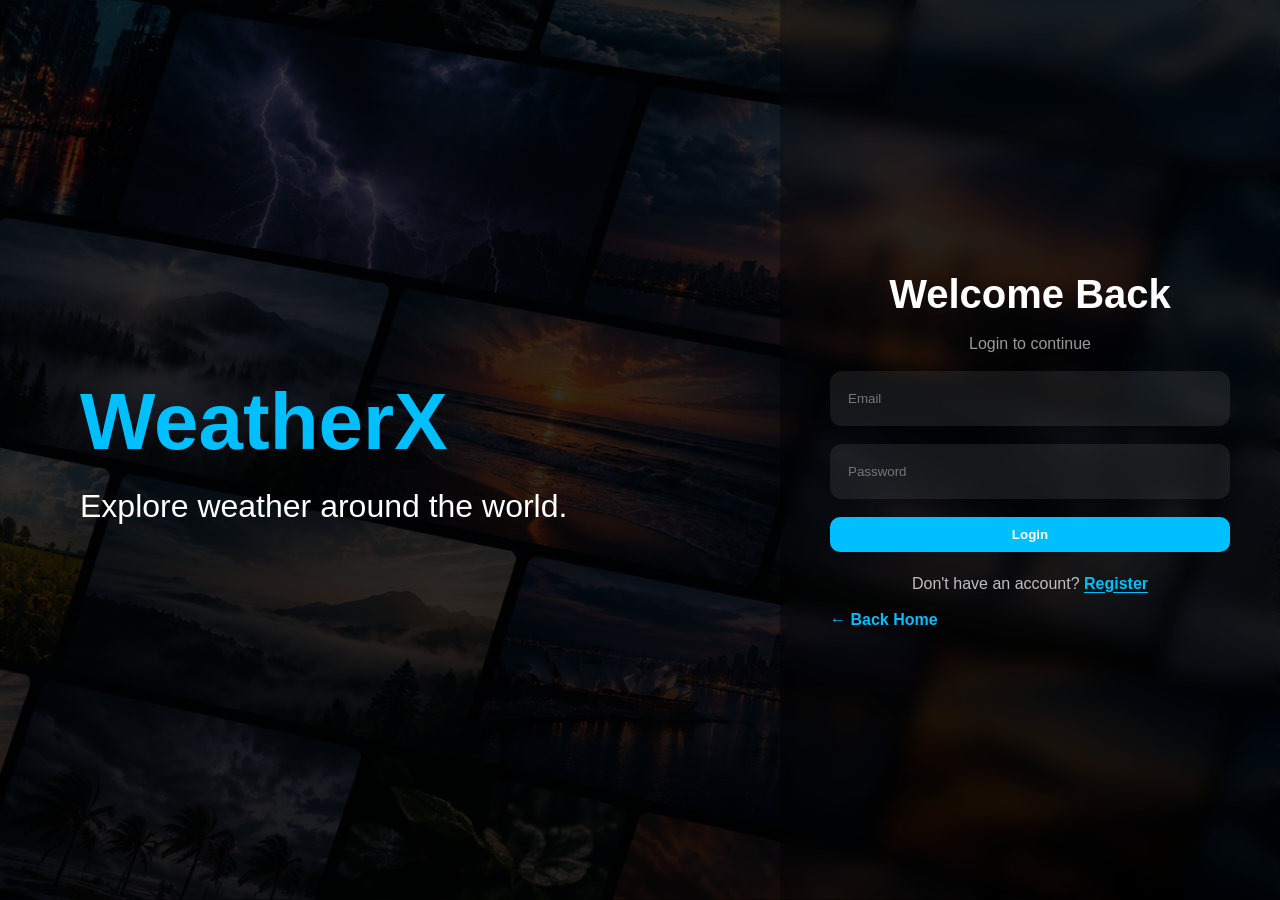
<file: login.html>
<!DOCTYPE html>
<html lang="en">

<head>

    <meta charset="UTF-8">

    <meta
        name="viewport"
        content="width=device-width, initial-scale=1.0"
    >

    <title>Login | WeatherX</title>

    <link
        rel="stylesheet"
        href="./styles/main.css"
    >

    <link
        rel="stylesheet"
        href="./styles/login.css"
    >

</head>

<body>

    <div class="auth-page">

        <div class="auth-left">

            <h1>WeatherX</h1>

            <p>
                Explore weather around the world.
            </p>

        </div>

        <div class="auth-right">

            <form id="login-form">

                <h2>Welcome Back</h2>

                <p class="subtitle">
                    Login to continue
                </p>

                <input
                    type="email"
                    id="email"
                    placeholder="Email"
                    required
                >

                <input
                    type="password"
                    id="password"
                    placeholder="Password"
                    required
                >

                <button
                    type="submit"
                    class="btn btn-primary"
                >
                    Login
                </button>

                <p class="switch-page">

                    Don't have an account?

                    <a href="register.html">
                        Register
                    </a>

                </p>

                <a
                    href="index.html"
                    class="back-home"
                >
                    ← Back Home
                </a>

            </form>

        </div>

    </div>

    <script src="./scripts/login.js"></script>

</body>

</html>
</file>
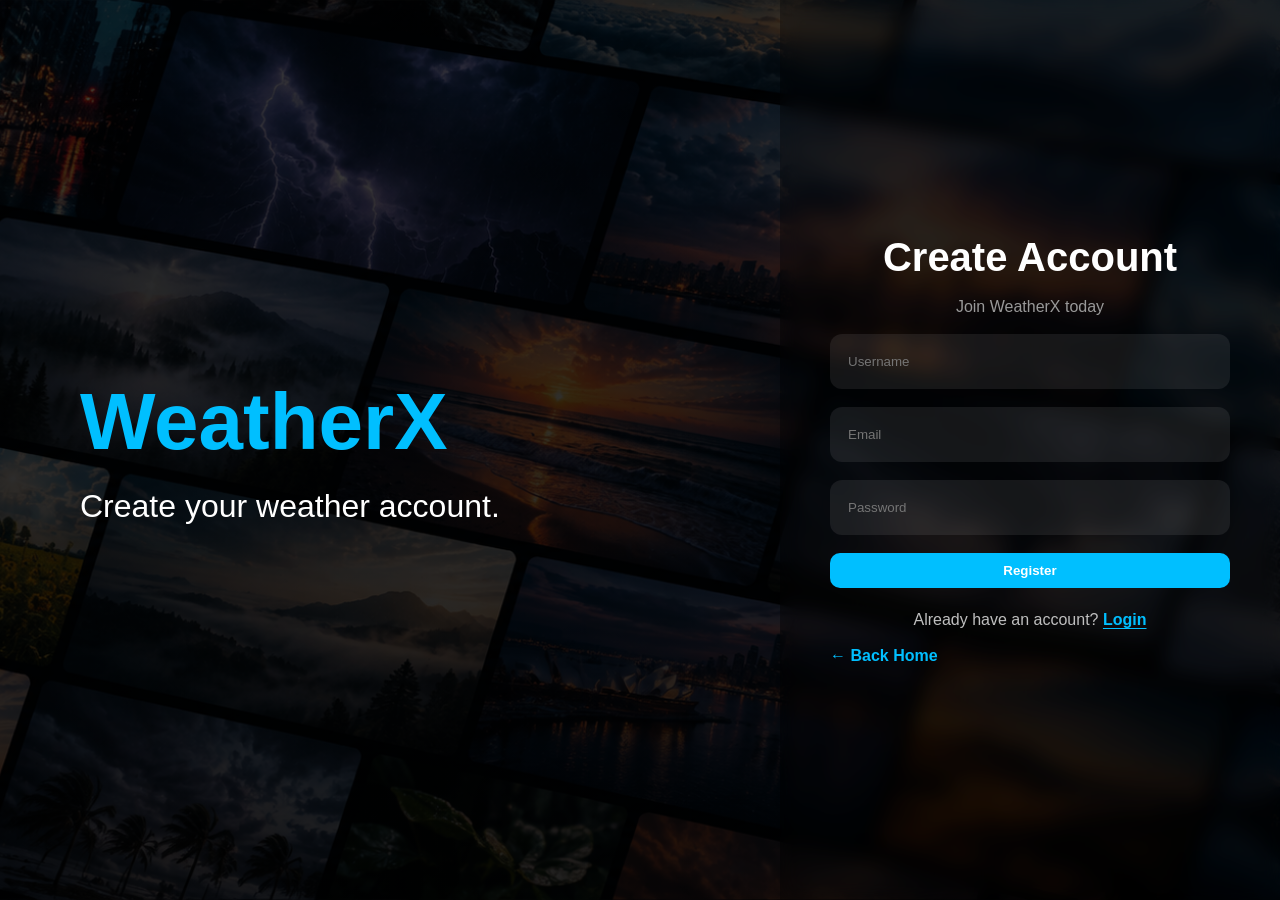
<file: register.html>
<!DOCTYPE html>
<html lang="en">

<head>

    <meta charset="UTF-8">

    <meta
        name="viewport"
        content="width=device-width, initial-scale=1.0"
    >

    <title>Register | WeatherX</title>

    <link
        rel="stylesheet"
        href="./styles/main.css"
    >

    <link
        rel="stylesheet"
        href="./styles/register.css"
    >

</head>

<body>

    <div class="auth-page">

        <div class="auth-left">

            <h1>WeatherX</h1>

            <p>
                Create your weather account.
            </p>

        </div>

        <div class="auth-right">

            <form id="register-form">

                <h2>Create Account</h2>

                <p class="subtitle">
                    Join WeatherX today
                </p>

                <input
                    type="text"
                    id="username"
                    placeholder="Username"
                    required
                >

                <input
                    type="email"
                    id="email"
                    placeholder="Email"
                    required
                >

                <input
                    type="password"
                    id="password"
                    placeholder="Password"
                    required
                >

                <button
                    type="submit"
                    class="btn btn-primary"
                >
                    Register
                </button>

                <p class="switch-page">

                    Already have an account?

                    <a href="login.html">
                        Login
                    </a>

                </p>

                <a
                    href="index.html"
                    class="back-home"
                >
                    ← Back Home
                </a>

            </form>

        </div>

    </div>

    <script src="./scripts/register.js"></script>

</body>

</html>
</file>
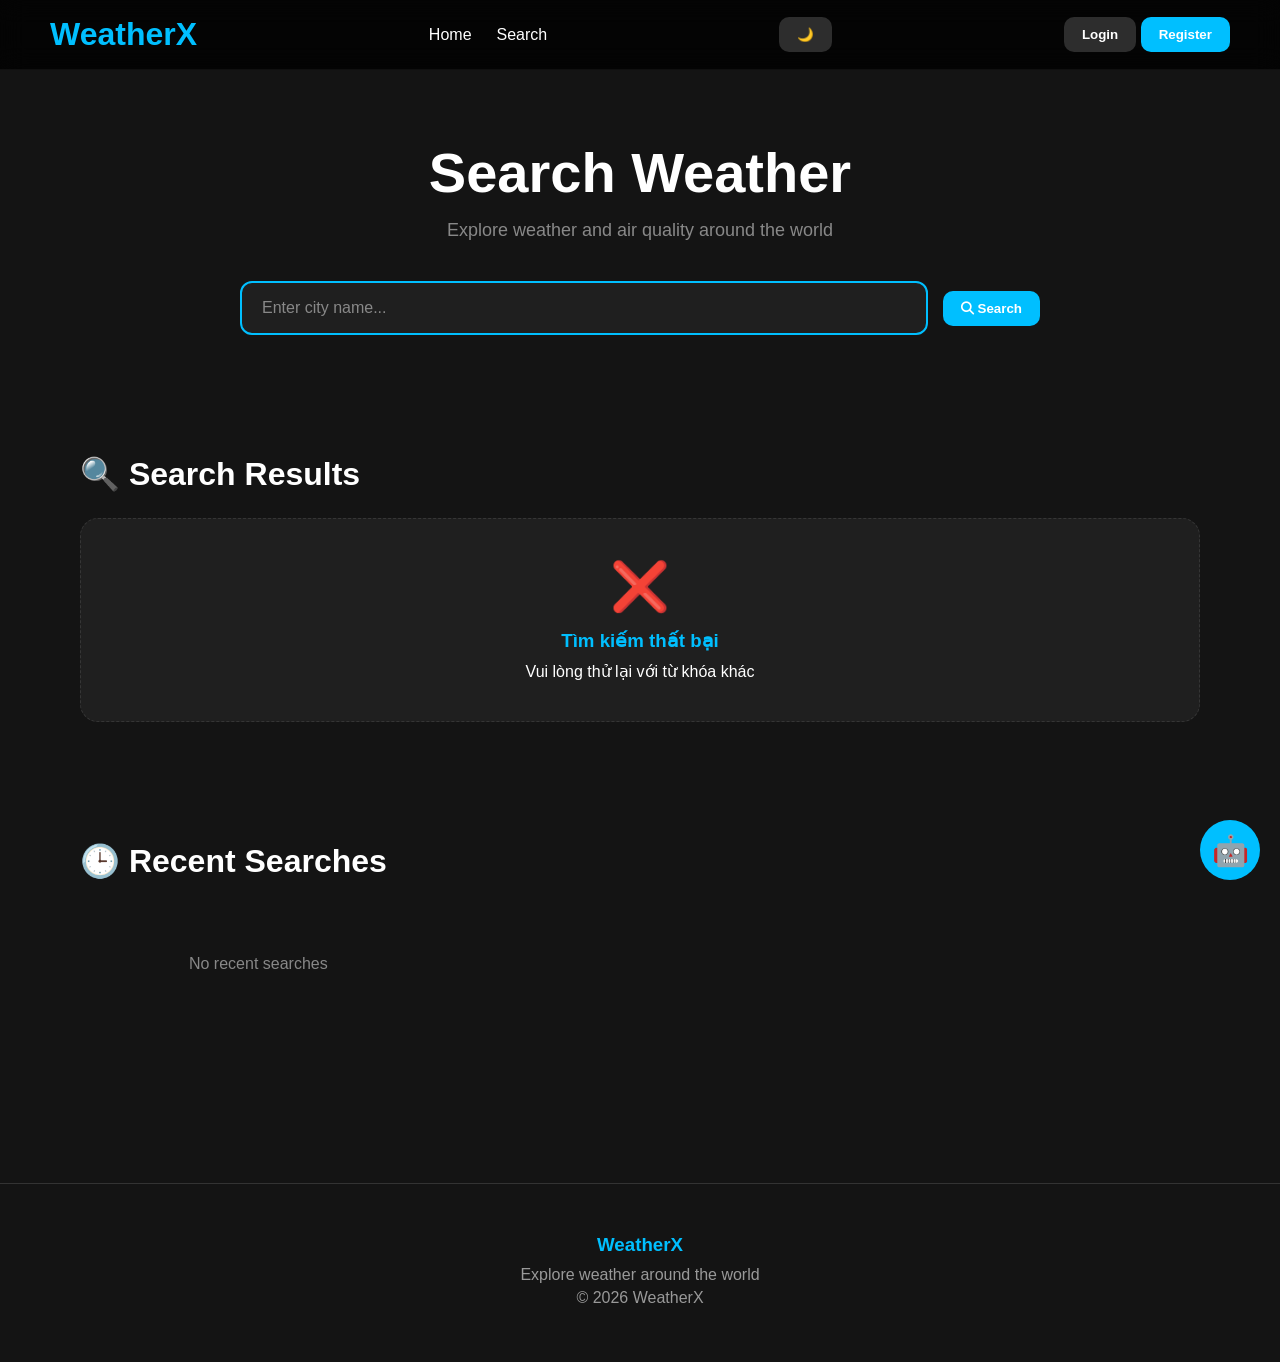
<file: search.html>
<!doctype html>
<html lang="en">
<head>
    <meta charset="UTF-8">

    <meta
        name="viewport"
        content="width=device-width, initial-scale=1.0"
    >

    <title>Search Cities | WeatherX</title>

    <link
        rel="stylesheet"
        href="./styles/main.css"
    >

    <link
        rel="stylesheet"
        href="./styles/search.css"
    >

    <link
        rel="stylesheet"
        href="https://cdnjs.cloudflare.com/ajax/libs/font-awesome/6.7.2/css/all.min.css"
    >
</head>

<body>

    <!-- AI Chat -->

    <div id="chat-toggle">🤖</div>

    <div id="chat-box">

        <div id="chat-header">
            Weather Assistant
        </div>

        <div id="chat-messages">

            <div class="bot-message">
                Xin chào 👋
            </div>

        </div>

        <div id="chat-input-area">

            <input
                type="text"
                id="chat-input"
                placeholder="Ask something..."
            >

            <button id="send-btn">
                Send
            </button>

        </div>

    </div>

    <!-- Navbar -->

    <header>

        <nav>

            <a
                href="./index.html"
                class="logo"
            >
                WeatherX
            </a>

            <ul class="nav-links">

                <li>
                    <a href="./index.html">
                        Home
                    </a>
                </li>

                <li>
                    <a href="./search.html">
                        Search
                    </a>
                </li>

            </ul>

            <button
                id="theme-toggle"
                class="btn btn-secondary"
            >
                🌙
            </button>

            <div class="auth-buttons">

                <a href="./login.html">
                    <button class="btn btn-secondary">
                        Login
                    </button>
                </a>

                <a href="./register.html">
                    <button class="btn btn-primary">
                        Register
                    </button>
                </a>

            </div>

        </nav>

    </header>

    <!-- Search Hero -->

    <section class="search-section">

        <h1>
            Search Weather
        </h1>

        <p class="search-subtitle">
            Explore weather and air quality around the world
        </p>

        <form id="search-form">

            <div class="search-container">

                <input
                    id="search-input"
                    type="text"
                    placeholder="Enter city name..."
                    required
                >

                <button
                    class="btn btn-primary"
                    type="submit"
                >

                    <i class="fa-solid fa-magnifying-glass"></i>

                    Search

                </button>

            </div>

        </form>

    </section>

    <!-- Search Results -->

    <section class="section">

        <h2 class="section-title">
            🔍 Search Results
        </h2>

        <div
            id="search-results"
            class="city-container"
        ></div>

    </section>

    <!-- Recent Searches -->

    <section class="section">

        <h2 class="section-title">
            🕒 Recent Searches
        </h2>

        <div
            id="recent-searches"
            class="city-container"
        ></div>

    </section>

    <!-- Footer -->

    <footer>

        <h3>
            WeatherX
        </h3>

        <p>
            Explore weather around the world
        </p>

        <p>
            © 2026 WeatherX
        </p>

    </footer>

    <!-- Scripts -->

    <script src="./scripts/theme.js"></script>

    <script src="./scripts/chatbot.js"></script>

    <script
        type="module"
        src="./scripts/search.js"
    ></script>

</body>
</html>
</file>
<file: styles/main.css>
:root {

    --bg-color: #141414;
    --text-color: #ffffff;
    --card-color: #1f1f1f;

    --header-color: rgba(0, 0, 0, 0.8);

    --button-secondary: #2d2d2d;
    --button-secondary-hover: #444;

    --footer-border: #333;
    --footer-text: #999;

    --accent-color: #00bfff;

    --shadow:
        0 10px 25px rgba(0,0,0,0.25);

}

.light-theme {

    --bg-color: #f5f5f5;
    --text-color: #111111;
    --card-color: #ffffff;

    --header-color:
        rgba(255,255,255,0.9);

    --button-secondary: #e5e5e5;
    --button-secondary-hover: #d5d5d5;

    --footer-border: #cccccc;
    --footer-text: #666666;

}

/* =======================
   GLOBAL
======================= */

* {
    margin: 0;
    padding: 0;
    box-sizing: border-box;
}

html {

    scroll-behavior: smooth;

}

body {

    background: var(--bg-color);

    color: var(--text-color);

    font-family:
        Arial,
        Helvetica,
        sans-serif;

    transition:
        background 0.3s,
        color 0.3s;

}

a {

    text-decoration: none;

    color: var(--text-color);

}

ul {
    list-style: none;
}

img {

    width: 100%;

    display: block;

}

/* =======================
   HEADER
======================= */

header {

    position: fixed;

    top: 0;

    width: 100%;

    height: 70px;

    background: var(--header-color);

    backdrop-filter: blur(12px);

    border-bottom: 1px solid rgba(255,255,255,0.05);

    z-index: 1000;

}

nav {

    height: 100%;

    display: flex;

    align-items: center;

    justify-content: space-between;

    padding: 0 50px;

    gap: 30px;

}

.logo {

    font-size: 32px;

    font-weight: bold;

    color: var(--accent-color);

}

.nav-links {

    display: flex;

    gap: 25px;

}

.nav-links a {

    transition: 0.3s;

}

.nav-links a:hover {

    color: var(--accent-color);

}

/* RIGHT SIDE */

.nav-right {

    display: flex;

    align-items: center;

    gap: 12px;

}

#user-name {

    color: var(--text-color);

    font-weight: 600;

    white-space: nowrap;

}

/* =======================
   BUTTONS
======================= */

.btn {

    border: none;

    padding: 10px 18px;

    border-radius: 10px;

    cursor: pointer;

    font-weight: bold;

    transition: 0.3s;

}

.btn-primary {

    background:
        var(--accent-color);

    color: white;

}

.btn-primary:hover {

    opacity: 0.85;

}

.btn-secondary {

    background:
        var(--button-secondary);

    color:
        var(--text-color);

}

.btn-secondary:hover {

    background:
        var(--button-secondary-hover);

}

/* =======================
   COMMON CARD
======================= */

.card {

    background:
        var(--card-color);

    border-radius: 15px;

    box-shadow:
        var(--shadow);

}

/* =======================
   FOOTER
======================= */

footer {

    margin-top: 100px;

    padding: 50px 20px;

    text-align: center;

    color:
        var(--footer-text);

    border-top:
        1px solid
        var(--footer-border);

}

footer p {

    margin-bottom: 8px;

}

/* =======================
   CHATBOT
======================= */

#chat-toggle {
  /* Giữ nguyên các thuộc tính cũ của bạn */
  position: fixed;
  bottom: 20px;
  right: 20px;
  width: 60px;
  height: 60px;
  border-radius: 50%;
  background: var(--accent-color);
  display: flex;
  justify-content: center;
  align-items: center;
  cursor: pointer;
  font-size: 30px;
  z-index: 9999;
  
  /* Thêm hiệu ứng pulse */
  animation: pulse-glow 2s infinite;
}

@keyframes pulse-glow {
  0% { box-shadow: 0 0 0 0 rgba(0, 191, 255, 0.7); }
  70% { box-shadow: 0 0 0 15px rgba(0, 191, 255, 0); }
  100% { box-shadow: 0 0 0 0 rgba(0, 191, 255, 0); }
}
#chat-box {

    position: fixed;

    bottom: 90px;

    right: 20px;

    width: 350px;

    height: 500px;

    background:
        var(--card-color);

    border-radius: 18px;

    overflow: hidden;

    display: none;

    box-shadow:
        0 20px 40px rgba(0,0,0,0.35);

    z-index: 9999;

}

#chat-header {

    padding: 15px;

    background:
        var(--accent-color);

    color: white;

    font-weight: bold;

    text-align: center;

}

#chat-messages {

    height: 380px;

    overflow-y: auto;

    padding: 15px;

}

#chat-input-area {

    display: flex;

    gap: 10px;

    padding: 10px;

}

#chat-input {

    flex: 1;

    padding: 10px;

    border: none;

    border-radius: 8px;

    background:
        var(--bg-color);

    color:
        var(--text-color);

}

#send-btn {

    border: none;

    padding: 10px 15px;

    border-radius: 8px;

    cursor: pointer;

    background:
        var(--accent-color);

    color: white;

}

/* =======================
   CHAT MESSAGE
======================= */

.user-message {

    text-align: right;

    margin-bottom: 10px;

    padding: 10px;

    border-radius: 10px;

    background:
        rgba(0,191,255,0.15);

}

.bot-message {

    margin-bottom: 10px;

    padding: 10px;

    border-radius: 10px;

    background:
        rgba(255,255,255,0.05);

}

/* =======================
SKELETON LOADING
======================= */
.skeleton {
    background: linear-gradient(
        90deg,
        var(--card-color) 25%,
        rgba(255, 255, 255, 0.08) 50%,
        var(--card-color) 75%
    );
    background-size: 200% 100%;
    animation: shimmer 1.5s infinite;
    border-radius: 18px;
}

.light-theme .skeleton {
    background: linear-gradient(
        90deg,
        #e5e5e5 25%,
        #f5f5f5 50%,
        #e5e5e5 75%
    );
    background-size: 200% 100%;
}

.skeleton-card {
    height: 320px;
}

.skeleton-text {
    height: 20px;
    margin-bottom: 10px;
    border-radius: 8px;
}

.skeleton-title {
    height: 28px;
    width: 60%;
    margin-bottom: 15px;
    border-radius: 8px;
}

@keyframes shimmer {
    0% { background-position: 200% 0; }
    100% { background-position: -200% 0; }
}

/* =======================
ERROR STATE ĐẸP HƠN
======================= */
.error-state {
    grid-column: 1 / -1;
    text-align: center;
    padding: 40px 20px;
    background: var(--card-color);
    border-radius: 18px;
    border: 1px dashed rgba(255, 255, 255, 0.1);
}

.light-theme .error-state {
    border: 1px dashed rgba(0, 0, 0, 0.1);
}

.error-state .error-icon {
    font-size: 48px;
    margin-bottom: 15px;
}

.error-state h3 {
    color: var(--accent-color);
    margin-bottom: 10px;
}

.error-state button {
    margin-top: 15px;
    padding: 10px 24px;
    background: var(--accent-color);
    color: white;
    border: none;
    border-radius: 10px;
    cursor: pointer;
    font-weight: bold;
    transition: 0.3s;
}

.error-state button:hover {
    opacity: 0.85;
    transform: translateY(-2px);
}

/* =======================
PULSE CHATBOT
======================= */
#chat-toggle {
    animation: pulse-glow 2.5s infinite;
}

@keyframes pulse-glow {
    0% { box-shadow: 0 10px 25px rgba(0,0,0,0.3), 0 0 0 0 rgba(0, 191, 255, 0.6); }
    70% { box-shadow: 0 10px 25px rgba(0,0,0,0.3), 0 0 0 18px rgba(0, 191, 255, 0); }
    100% { box-shadow: 0 10px 25px rgba(0,0,0,0.3), 0 0 0 0 rgba(0, 191, 255, 0); }
}

/* Tắt pulse khi hover để không rối mắt */
#chat-toggle:hover {
    animation: none;
    box-shadow: 0 10px 25px rgba(0,0,0,0.3), 0 0 20px rgba(0, 191, 255, 0.5);
}

/* Typing indicator cho chatbot */
.typing-dots span {
    display: inline-block;
    width: 8px;
    height: 8px;
    margin: 0 2px;
    background: var(--accent-color);
    border-radius: 50%;
    animation: typing-bounce 1.4s infinite ease-in-out both;
}

.typing-dots span:nth-child(1) { animation-delay: -0.32s; }
.typing-dots span:nth-child(2) { animation-delay: -0.16s; }

@keyframes typing-bounce {
    0%, 80%, 100% { transform: scale(0.6); opacity: 0.5; }
    40% { transform: scale(1); opacity: 1; }
}

/* =======================
   MOBILE
======================= */

@media (max-width: 768px) {

    nav {

        padding: 0 20px;

    }

    .nav-links {

        gap: 15px;

    }

    #chat-box {

        width: 95%;

        right: 2.5%;

        bottom: 85px;

    }

}
</file>
<file: styles/login.css>
body {

    min-height: 100vh;

    background:
        linear-gradient(
            rgba(0,0,0,0.75),
            rgba(0,0,0,0.85)
        ),
        url("../assets/hero.jpg");

    background-size: cover;
    background-position: center;

}

.auth-page {

    min-height: 100vh;

    display: grid;

    grid-template-columns: 1fr 500px;

}

.auth-left {
    flex: 1;

    display: flex;

    flex-direction: column;

    justify-content: center;

    align-items: flex-start;

    padding: 80px;

    position: relative;

    z-index: 2;
}

.auth-left h1 {
    font-size: 80px;

    font-weight: 800;

    color: #00bfff;

    margin-bottom: 20px;
}

.auth-left p {
    font-size: 32px;
    
    color: white;

    max-width: 500px;
}

.auth-right {

    display: flex;

    justify-content: center;

    align-items: center;

    backdrop-filter: blur(10px);

    background: rgba(0,0,0,0.3);

}

#login-form {

    width: 100%;

    max-width: 400px;

    display: flex;

    flex-direction: column;

    gap: 18px;

}

#login-form h2 {

    font-size: 40px;

    text-align: center;

}

.subtitle {

    text-align: center;

    color: #999;

}

#login-form input {

    height: 55px;

    border: none;

    border-radius: 12px;

    padding: 0 18px;

    background: rgba(255,255,255,0.08);

    color: white;

}

#login-form input:focus {

    outline: 1px solid #00bfff;

}

.switch-page {

    color: #bfbfbf;

    text-align: center;

    margin-top: 5px;

}

.switch-page a {

    color: #00bfff;

    font-weight: 600;

    text-decoration: underline;

    text-underline-offset: 3px;

    transition: 0.3s;

}

.switch-page a:hover {

    color: #4dcfff;

}

.back-home {

    text-decoration: none;

    color: #00bfff;

    font-weight: bold;

}

@media(max-width:900px){

    .auth-page {

        grid-template-columns: 1fr;

    }

    .auth-left {

        display: none;

    }

}
</file>
<file: styles/register.css>
body {

    min-height: 100vh;

    background:
        linear-gradient(
            rgba(0,0,0,0.75),
            rgba(0,0,0,0.85)
        ),
        url("../assets/hero.jpg");

    background-size: cover;
    background-position: center;

}

.auth-page {

    min-height: 100vh;

    display: grid;

    grid-template-columns: 1fr 500px;

}

.auth-left {
    flex: 1;

    display: flex;

    flex-direction: column;

    justify-content: center;

    align-items: flex-start;

    padding: 80px;

    position: relative;

    z-index: 2;
}

.auth-left h1 {
    font-size: 80px;

    font-weight: 800;

    color: #00bfff;

    margin-bottom: 20px;
}

.auth-left p {
    font-size: 32px;
    
    color: white;

    max-width: 500px;
}

.auth-right {

    display: flex;

    justify-content: center;

    align-items: center;

    backdrop-filter: blur(10px);

    background: rgba(0,0,0,0.3);

}

#register-form {

    width: 100%;

    max-width: 400px;

    display: flex;

    flex-direction: column;

    gap: 18px;

}

#register-form h2 {

    font-size: 40px;

    text-align: center;

}

.subtitle {

    text-align: center;

    color: #999;

}

#register-form input {

    height: 55px;

    border: none;

    border-radius: 12px;

    padding: 0 18px;

    background: rgba(255,255,255,0.08);

    color: white;

}

#register-form input:focus {

    outline: 1px solid #00bfff;

}

.switch-page {
    color: #bfbfbf;

    text-align: center;

    margin-top: 5px;
}

.switch-page a {

    color: #00bfff;

    font-weight: 600;

    text-decoration: underline;

    text-underline-offset: 3px;

    transition: 0.3s;

}

.switch-page a:hover {

    color: #4dcfff;

}

.back-home {

    text-decoration: none;

    color: #00bfff;

    font-weight: bold;

}

@media(max-width:900px){

    .auth-page {

        grid-template-columns: 1fr;

    }

    .auth-left {

        display: none;

    }

}
</file>
<file: styles/search.css>
/* =========================
   Search Hero
========================= */

.search-section {

    padding: 140px 20px 60px;

    text-align: center;

}

.search-section h1 {

    font-size: 56px;

    margin-bottom: 15px;

}

.search-subtitle {

    font-size: 18px;

    color: #888;

    margin-bottom: 40px;

}

/* =========================
   Search Box
========================= */

.search-container {

    display: flex;

    justify-content: center;

    align-items: center;

    gap: 15px;

    max-width: 800px;

    margin: 0 auto;

}

.search-container input {

    flex: 1;

    padding: 16px 20px;

    border: 2px solid transparent;

    border-radius: 12px;

    outline: none;

    font-size: 16px;

    background: var(--card-color);

    color: var(--text-color);

    transition: 0.3s;

}

.search-container input:focus {

    border-color: #00bfff;

}

.search-container input::placeholder {

    color: #888;

}

/* =========================
   Sections
========================= */

.section {

    padding: 60px 80px;

}

.section-title {

    font-size: 32px;

    margin-bottom: 25px;

}

/* =========================
   City Grid
========================= */

.city-container {

    display: grid;

    grid-template-columns:
        repeat(
            auto-fill,
            minmax(280px, 1fr)
        );

    gap: 25px;

}

/* =========================
   City Card
========================= */

.city-card {

    background: var(--card-color);

    border-radius: 16px;

    cursor: pointer;

    transition: 0.3s;

    box-shadow:
        0 5px 15px
        rgba(0, 0, 0, 0.15);

    border: 1px solid
        rgba(255,255,255,0.05);

    overflow: hidden;

}

.city-card:hover {

    transform:
        translateY(-5px);

}

.city-image {

    width: 100%;

    height: 200px;

    overflow: hidden;

}

.city-image img {

    width: 100%;

    height: 100%;

    object-fit: cover;

    display: block;

    transition: 0.4s;

}

.city-card:hover .city-image img {

    transform: scale(1.05);

}

.city-card-content {

    padding: 20px;

}

.city-card h3 {

    font-size: 24px;

    margin-bottom: 10px;

}

.city-card p {

    color: var(--text-color);

    opacity: 0.85;

    margin-bottom: 8px;

}

/* =========================
   Empty State
========================= */

.empty-state {

    text-align: center;

    padding: 50px;

    color: #888;

}

/* =========================
   Footer
========================= */

footer h3 {

    color: #00bfff;

    margin-bottom: 10px;

}

footer p {

    margin-bottom: 5px;

}

/* =========================
   Mobile
========================= */

@media (max-width: 768px) {

    .search-section {

        padding-top: 120px;

    }

    .search-section h1 {

        font-size: 40px;

    }

    .search-subtitle {

        font-size: 16px;

    }

    .search-container {

        flex-direction: column;

    }

    .search-container input {

        width: 100%;

    }

    .search-container button {

        width: 100%;

    }

    .section {

        padding: 40px 20px;

    }

}
</file>
